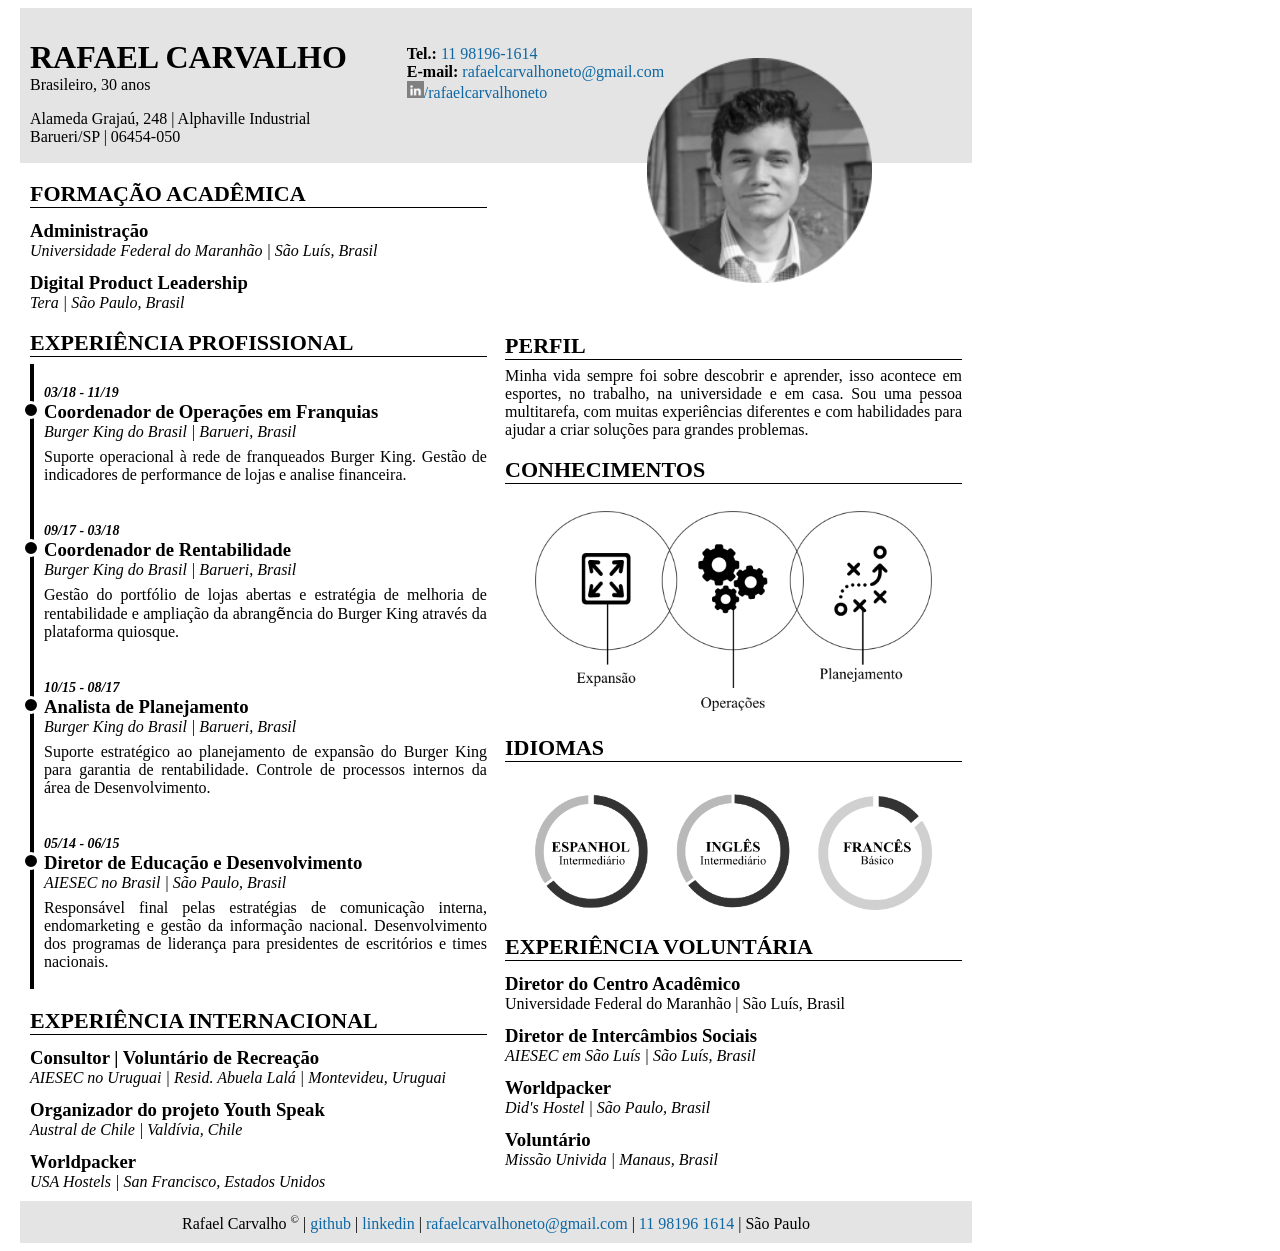
<file: index.html>
<!DOCTYPE html>

<html lang="pt">

<head>
    <meta charset="utf-8">
    <meta name="viewport" content="width=device-width, initial-scale=1">
    <title>Currículo - Antigo</title>
    <link rel="stylesheet" href="css/main.css">

    <style>
        html{font-family: 'Times New Roman', Times, serif;}
        
    </style>
        
</head>

<body>

    <!--Cabeçalho com informações pessoais-->
    <header>
        <div class="infopersonal">
            <div class="nomenumero">
                <h1>Rafael Carvalho</h1>
                <p id=natural>Brasileiro, 30 anos</p>
                <p id=endereco>Alameda Grajaú, 248 | Alphaville Industrial
                    <br>
                    Barueri/SP | 06454-050</p>
            </div>      
            <div class="contatos">
                <ul>
                    <li><span>Tel.: </span><a href="tel: +5511981961614" title="Entre em contato por telefone">11 98196-1614</a></li>
                    <li><span>E-mail: </span> <a href="mailto:rafaelcarvalhoneto@gmail.com?subject=Quero%20te%20contratar" title="Entre em contato por email">rafaelcarvalhoneto@gmail.com</a></li>
                    <li><span><img src="img/in.png" alt="likedin" width="17x"></span><a href="https://www.linkedin.com/in/rafaelcarvalhoneto/" target="_blank" rel="noopener" title="Acesse meu perfil do linkedin" >/rafaelcarvalhoneto</li></a>
                    
                </ul>
            </div>
        </div>
        
    </header>
    
    <!--Corpo Principal da CV-->
    <main>

        <!--Primeira Coluna-->
        <section class="colunaprincipal">

            <!--FORMAÇÃO ACADÊMICA-->
            <article class="categoria"> 
                <h2>Formação Acadêmica</h2>
                <div class="blocoxp">
                    <h3 class="experiencia">Administração</h3>
                    <p class="subtitulo"><em>Universidade Federal do Maranhão | São Luís, Brasil</em>
                    </p>               
                </div>

                <div class="blocoxp">
                    <h3 class="experiencia">Digital Product Leadership</h3>
                    <p class="subtitulo"><em>Tera | São Paulo, Brasil</em>
                    </p>                
                </div>

            </article>

            <!--EXPERIÊNCIA PROFFISIONAL-->            
            <article class="categoria">
                <!--CATEGORIA MACRO SUBLINHADA-->
                <h2>Experiência Profissional</h2>
                <div class="blocoxp1">
                    <p class=date>03/18 - 11/19</p>
                    <h3 class="experiencia xp coo">Coordenador de Operações em Franquias</h3>
                    <p class="subtitulo"><em>Burger King do Brasil | Barueri, Brasil</em>
                    </p>
                    <p class="descricao">
                        Suporte operacional à rede de franqueados Burger King. Gestão de indicadores de performance de lojas e analise financeira.
                    </p>                   
                </div>

                <div class="blocoxp1">
                    <p class=date>09/17 - 03/18</p>
                    <h3 class="experiencia xp">Coordenador de Rentabilidade </h3>
                    <p class="subtitulo"><em>Burger King do Brasil | Barueri, Brasil</em>
                    </p>
                    <p class="descricao">
                        Gestão do portfólio de lojas abertas e estratégia de melhoria de rentabilidade e ampliação da abrangẽncia do Burger King através da plataforma quiosque.
                    </p>                   
                </div>
                
                <div class="blocoxp1">
                    <p class=date>10/15 - 08/17</p>
                    <h3 class="experiencia xp">Analista de Planejamento</h3>
                    <p class="subtitulo"><em>Burger King do Brasil | Barueri, Brasil</em>
                    </p>
                    <p class="descricao">
                        Suporte estratégico ao planejamento de expansão do Burger King para garantia de rentabilidade. Controle de processos internos da área de Desenvolvimento.
 
                    </p>                   
                </div>
                <div class="blocoxp1">
                    <p class=date>05/14 - 06/15</p>
                    <h3 class="experiencia xp">Diretor de Educação e Desenvolvimento</h3>
                    <p class="subtitulo"><em>AIESEC no Brasil | São Paulo, Brasil</em>
                    </p>
                    <p class="descricao">
                        Responsável final pelas estratégias de comunicação interna, endomarketing e gestão da informação nacional. Desenvolvimento dos programas de liderança para presidentes de escritórios e times nacionais.
                    </p>                   
                </div>

            </article>

            <!--EXPERIÊNCIA INTERNACIONAL-->
            <article class="categoria">
                <h2>Experiência Internacional</h2>
                <div class="blocoxp">
                    <h3 class="experiencia">Consultor | Voluntário de Recreação</h3>
                    <p class="subtitulo"><em>AIESEC no Uruguai | Resid. Abuela Lalá | Montevideu, Uruguai</em>
                    </p>           
                </div>

                <div class="blocoxp">
                    <h3 class="experiencia">Organizador do projeto Youth Speak</h3>
                    <p class="subtitulo"><em>Austral de Chile | Valdívia, Chile </em></p>                 
                </div>

                <div class="blocoxp">
                    <h3 class="experiencia">Worldpacker</h3>
                    <p class="subtitulo"><em>USA Hostels | San Francisco, Estados Unidos</em></p>               
                </div>

            </article>

        </section>

        <!--Segunda Coluna e foto-->
        <aside>

            <div class="fotoperfil">
                <img  src="img/foto.png" alt="Fotominha">
            </div>

           <!--PERFIL-->
           <article class="categoria">
            <h2>Perfil</h2>
            <div class="blocoxp">
                <p class="descricao">
                    Minha vida sempre foi sobre descobrir e aprender, isso acontece em esportes, no trabalho, na universidade e  em casa. Sou uma pessoa multitarefa, com muitas experiências diferentes e com habilidades para ajudar a criar soluções para grandes problemas.
                </p>                   
            </div>
  
        </article>

           <!--CONHECIMENTOS-->
           <article class="categoria">
            <h2>Conhecimentos</h2>
            <div class="blocoxp">
              <img class=knone src="img/conhecimentos.png" alt="base de conhecimentos">
            </div>
  
        </article>

           <!--IDIOMAS-->
           <article class="categoria">
            <h2>Idiomas</h2>
            <div class="blocoxp">
              <img class=knone src="img/linguas.png" alt="base de idiomas">
            </div>
          
            <!--EXPERIÊNCIA VOLUNTÁRIA-->
            <article class="categoria">
                <h2>Experiência Voluntária</h2>
                <div class="blocoxp">
                    <h3 class="experiencia">Diretor do Centro Acadêmico</h3>
                    <p class="subtitulo">Universidade Federal do Maranhão | São Luís, Brasil</p>           
                </div>

                <div class="blocoxp">
                    <h3 class="experiencia">Diretor de Intercâmbios Sociais</h3>
                    <p class="subtitulo"><em>AIESEC em São Luís | São Luís, Brasil </em></p>                 
                </div>

                <div class="blocoxp">
                    <h3 class="experiencia">Worldpacker</h3>
                    <p class="subtitulo"><em>Did's Hostel | São Paulo, Brasil </em></p>               
                </div>

                <div class="blocoxp">
                    <h3 class="experiencia">Voluntário</h3>
                    <p class="subtitulo"><em>Missão Univida | Manaus, Brasil </em></p>               
                </div>                

            </article>
        
        </aside>

    </main>
 
    <footer>
        <p>Rafael Carvalho <sup><small>&copy;</small></sup> | <a href="https://github.com/RafaelCarvalhoNeto" target="_blank" rel="noopener" title="Acesse meu perfil no github">github</a> | <a href="https://www.linkedin.com/in/rafaelcarvalhoneto/" target="_blank" rel="noopener" title="Acesse meu perfil no linkedin">linkedin</a> | <a href="mailto:rafaelcarvalhonet@gmail.com?subject=Quero%20te%20contratar" title="Entre em contato comigo por e-mail">rafaelcarvalhoneto@gmail.com</a> | <a href="tel: +5511981961614" title="Entre em contato comigo por telefone">11 98196 1614</a> | São Paulo</p>
        
    </footer>

</body>

</html>
</file>
<file: css/main.css>
html{
    width: 980px;
}

body{
    margin-left: 20px;
    position: relative;
    max-width: 100vw;       
}

header {
    background-color: rgb(228, 228, 228);
    padding-bottom: 0.5px;
    padding-left: 10px;
    overflow: hidden;
}

#natural{
    margin-top: 0;
}

header h1 {
    margin-bottom: 0;
    padding-top: 10px;
}

.categoria h2{
    border-bottom: 1px solid black;
    font-size: 22px;
}

.subtitulo {
    margin: 0;
}

h3{
    margin-top: 12px;
    margin-bottom: 0px;
}

.colunaprincipal {
    width: 48%;
    float: left;
    padding-left: 10px;
}

aside {
   width:48%;
    float: right;
    margin-top: 152px;
    padding-right: 10px;
}

.fotoperfil img{
    right: 100px;
    top: 50px;
    float: left;
    position: absolute;
    width: 225px;
}

h1, h2 {
    text-transform: uppercase;
}

h2{
    margin-bottom: 7px
}

.descricao{
    text-align: justify;
    margin-top: 7px;
}

.blocoxp img{
    width: 100%;
    padding: 20px 30px 2px 30px ;
    box-sizing: border-box;
}
.date {
    margin: 20px 0 0 0;
    font-size: 14px;
    font-style: italic;
    font-weight: bold;
}

.xp {
    margin-top:0;
}

.xp::before {
    content: '';
    width: 12px;
    height: 12px;
    border-radius: 50%;
    float: left; 
    background: black;
    margin-left: -22px;
    border: 3px solid white
}

.blocoxp1{
    border-left: 4px solid black;
    padding: 1px 0px 2px 10px;
}

.contatos ul li {
    list-style: none;
}

.contatos ul{
    padding: 0;
}

.contatos{
    width: 60%;
    padding-top: 10px;
    margin-top: 0.67em;
    font-size: 1    px;
 }

.nomenumero {
    width: 40%;
}

.nomenumero, .contatos{
     float: left
}

span{
    font-weight: bold;
    font-size: 16px;
}

a{
    text-decoration: none;
    color: rgb(12, 103, 163);
}

a:hover{
    color: orange;
}
main{
    overflow: auto;

}
footer{
    background-color: rgb(228, 228, 228);
    text-align: center;
    margin-top: 10px;
    padding: 10px;
}

footer p {
    margin:0;
    padding:0;
}

@media (max-width: 800px){
   aside{
        float: none;
        width: 100%;
        margin-top: 20px;
    }
    body{
        width: 100vw;
    }
    .colunaprincipal {
        width: 100%;
        float: none;
    }

    .fotoperfil img{
        display: none;
    }



}
</file>
